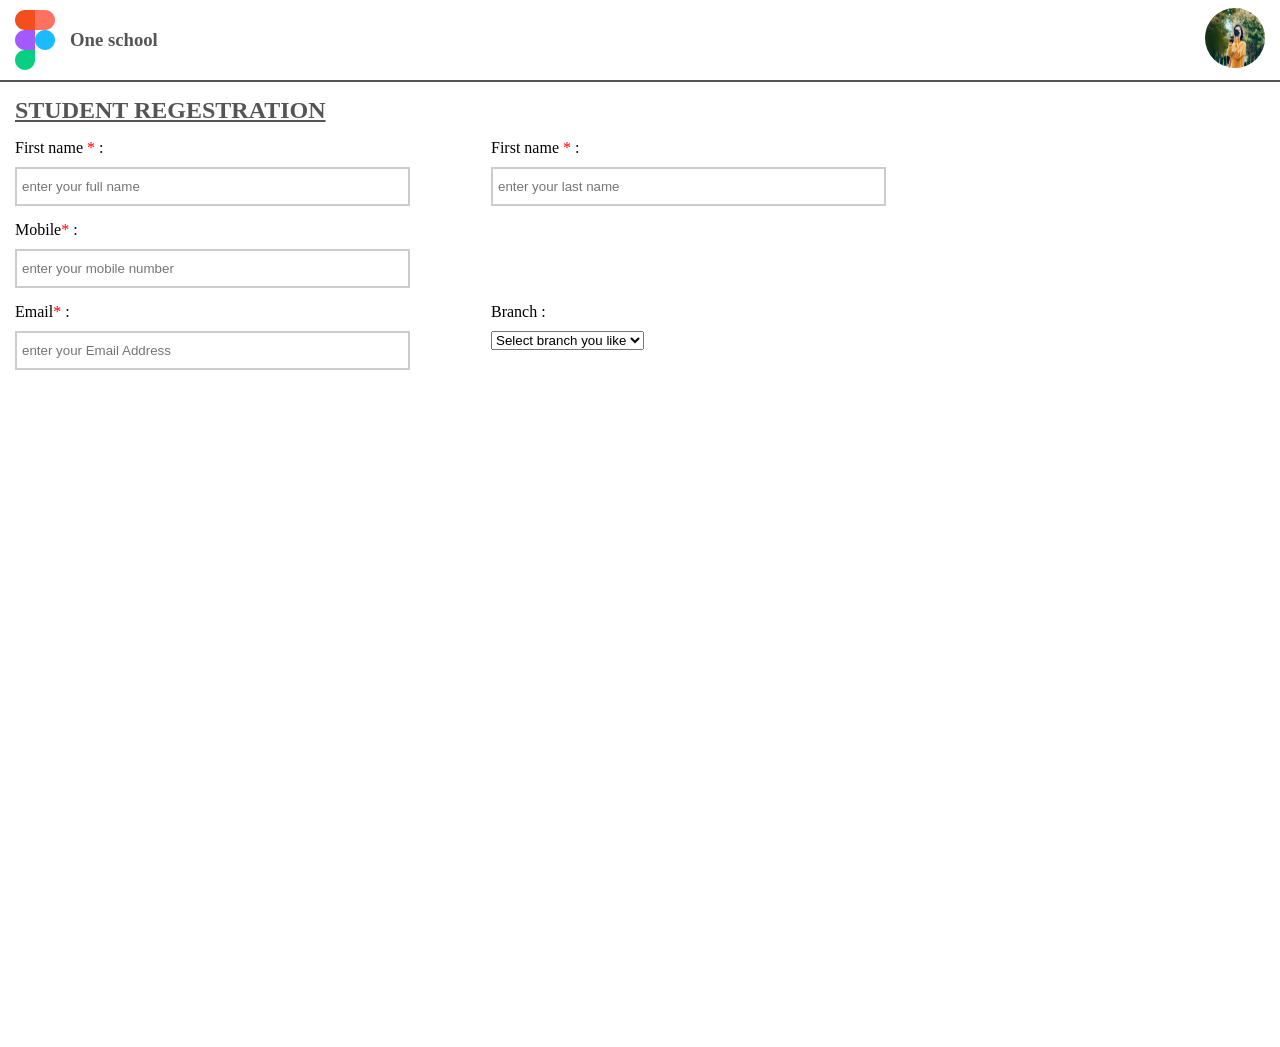
<file: Admission.html>
<!DOCTYPE html>
<html lang="en">
<head>
    <meta charset="UTF-8">
    <meta name="viewport" content="width=device-width, initial-scale=1.0">
    <!-- the below syntax is used for fontawsome icon  -->
    <link href="assets/fontawesome-free-6.5.1-web/css/fontawesome.css" rel="stylesheet">
  <link href="assets/fontawesome-free-6.5.1-web/css/brands.css" rel="stylesheet">
  <link href="assets/fontawesome-free-6.5.1-web/css/solid.css" rel="stylesheet">
    <title>Task-4</title>
    <link rel="apple-touch-icon" sizes="180x180" href="images/Task-4 images/apple-touch-icon.png">
<link rel="icon" type="image/png" sizes="32x32" href="images/Task-4 images/favicon-32x32.png">
<link rel="icon" type="image/png" sizes="16x16" href="images/Task-4 images/favicon-16x16.png">
<link rel="manifest" href="images/Task-4 images/site.webmanifest">
<link rel="mask-icon" href="images/Task-4 images/safari-pinned-tab.svg" color="#5bbad5">
<meta name="msapplication-TileColor" content="#da532c">
<meta name="theme-color" content="#ffffff">
    <link rel="stylesheet" href="Task-4.CSS">
</head>
<body>
    <div class="navbar">
        <div class="logo-container">
            <img src="images/Task-4 images/Figma.svg" alt="logo">
                <h3>One school</h3>
        </div>
        <div class="profile-container">
            <img src="images/free-images.jpg" alt="profile image">
        </div>
    </div>
     
        <div class="content">
            <div class="heading">
                <h2><U>Student Regestration</U></h2>
                </div>
    <div class="form-container">
        <div class="row-container">
            <div class="input-container">
                <label for="first_name">First name <span class="red-text">*</span> :</label>
                <form>
                    <input type="text" name="first_name" id="first_name" placeholder="enter your full name"></div>
                    <div class="input-container">
                        <label for="last_name">First name <span class="red-text">*</span> :</label>
        <form>
            <input type="text" name="last_name" id="last_name" placeholder="enter your last name "></form>
                    </div>
        </div>
        <div class="row-container">
            <div class="input-container">
                <label for="Mobile">Mobile<span class="red-text">*</span> :</label>
                <form>
                    <input type="tel" name="Mobile" id="Mobile" placeholder="enter your mobile number">   </form>
            </div>
        </div>
            <div class="input-container">
                <label for="Email">Email<span class="red-text">*</span> :</label>
                <form>
                    <input type="email" name="Email" id="Email" placeholder="enter your Email Address">   
                </div>
                    <div class="row-container">
                        <div class="input-container">
                            <label class="tt">Branch :</label>
                            <select>
                                <option>Select branch you like</option>
                                <options value="Computer Science">Computer Science</options>
                                <options value="Electronics">Electronics</options>
                                <options value="Mechanical">Mechanical</options>
                            </select>
                        </div>

        </div>
        </form>
    </div>
</body>
</html>
</file>
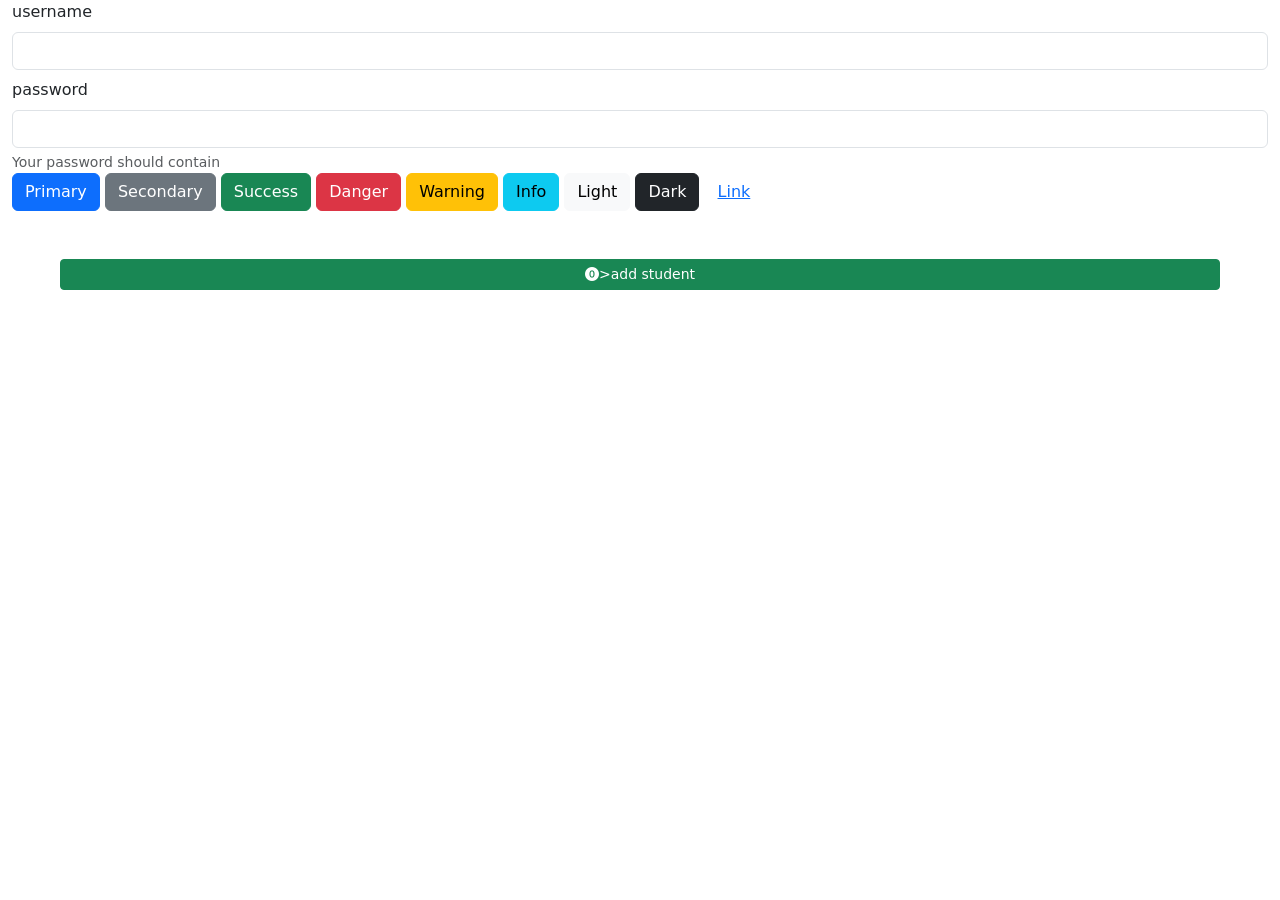
<file: bootstraplearn.html>
<!DOCTYPE html>
<html lang="en">
<head>
    <meta charset="UTF-8">
    <meta name="viewport" content="width=device-width, initial-scale=1.0">
    <title>Learn bootstrap</title>
    <link href="https://cdn.jsdelivr.net/npm/bootstrap@5.3.2/dist/css/bootstrap.min.css" rel="stylesheet" integrity="sha384-T3c6CoIi6uLrA9TneNEoa7RxnatzjcDSCmG1MXxSR1GAsXEV/Dwwykc2MPK8M2HN" crossorigin="anonymous">
    <link rel="stylesheet" href="https://cdn.jsdelivr.net/npm/bootstrap-icons@1.11.3/font/bootstrap-icons.min.css">
    <link rel="stylesheet" href="bootstraplearn.css">
</head>
<body>
    <div class="container-fluid">
        <form action="">
            <div class="row">
            <div class="mb-2">
                <label class="form-label">username</label>
                <input type="text" class="form-control">
            </div>
            <div class="mb-2">
                <label class="form-label">password</label>
                <input type="password" name="" id="" class="form-control">
                <div class="form-text">
                    Your password should contain
                </div>
                <button type="button" class="btn btn-primary">Primary</button>
<button type="button" class="btn btn-secondary">Secondary</button>
<button type="button" class="btn btn-success">Success</button>
<button type="button" class="btn btn-danger">Danger</button>
<button type="button" class="btn btn-warning">Warning</button>
<button type="button" class="btn btn-info">Info</button>
<button type="button" class="btn btn-light">Light</button>
<button type="button" class="btn btn-dark">Dark</button>

<button type="button" class="btn btn-link">Link</button>
          
           
        </form>
        <div class="row m-5">
            <div class="col-xs-12 col-md-6"></div>
            <button class="btn btn-success btn-sm"><i class="bi bi-0-circle-fill"></i>>add student</button>
        </div>
        <!-- <div class="row text-center justify-content-start align-content-end">
            <div class=" col-xs-12 col-md-4 p-container">
                <p>
                    Lorem ipsum dolor sit, amet consectetur adipisicing elit. Eligendi quod nam quis suscipit porro assumenda! Nihil rem aut facilis incidunt dignissimos repellendus ipsum pariatur, debitis similique voluptatum mollitia doloremque tempora.
                </p>
            </div>        
            <div class="col-xs-12 col-md-4 p-container offset-4">
                <p>sahil ipsum dolor sit amet consectetur adipisicing elit. Ducimus veniam quam labore rem voluptates cumque, id modi ex architecto ut quos obcaecati magni nostrum cum voluptatibus incidunt distinctio laborum consectetur.                    
                </p>
            </div>      
            <div class="col-xs-12 col-md-4 p-container">
                <p>Lorem ipsum, dolor sit amet consectetur adipisicing elit. Tenetur, ipsum cum eos earum reiciendis et laboriosam? Distinctio vitae quidem odit voluptates at voluptate saepe, sit sunt voluptatibus ipsa, consequuntur accusamus?</p>
            </div>  
        </div> -->
       

        <!-- </div> -->

    </div>
</body>
</html>
</file>
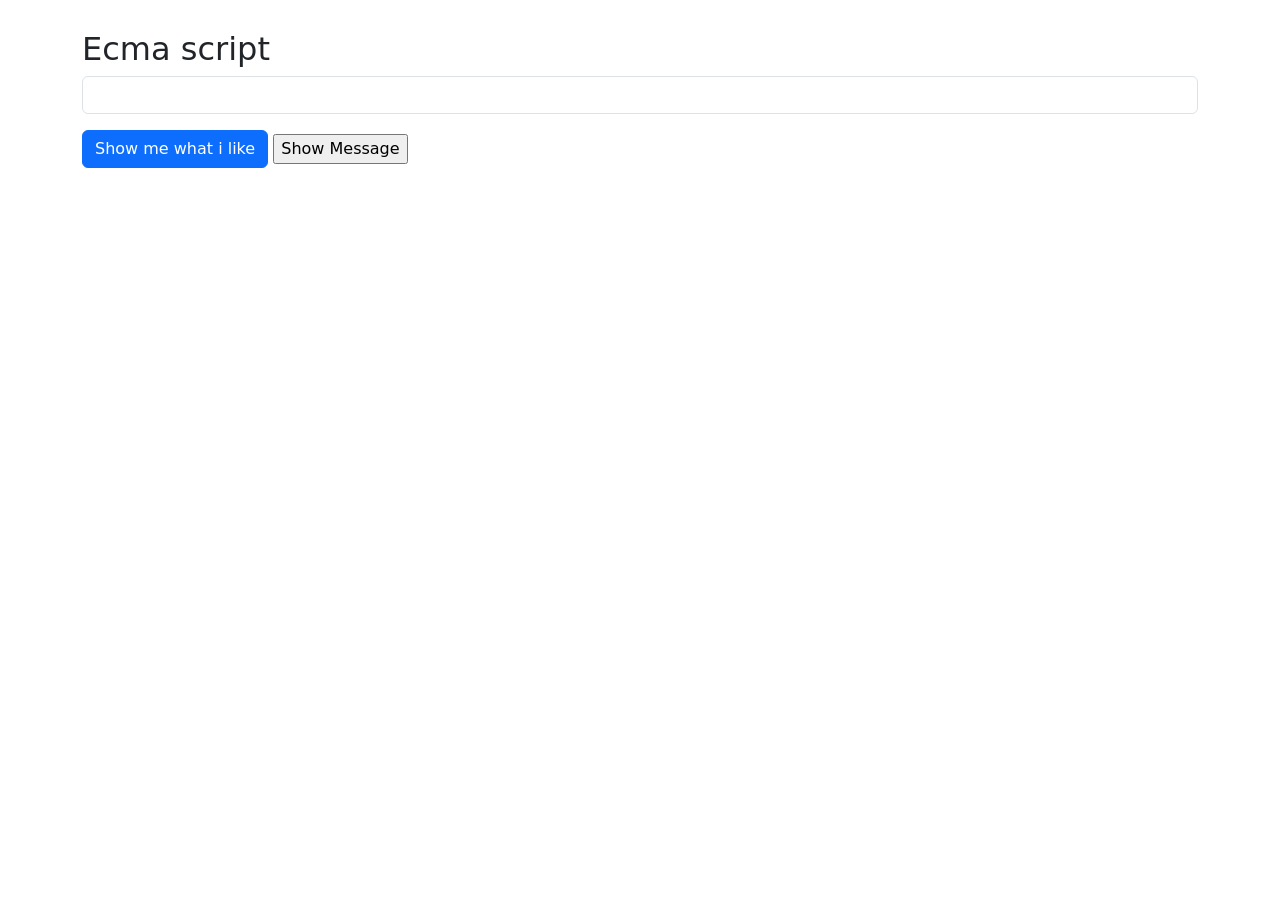
<file: index js.html>
<!DOCTYPE html>
<html lang="en">
<head>
    <meta charset="UTF-8">
    <meta name="viewport" content="width=device-width, initial-scale=1.0">
    <title>Javascript </title>
    <link href="https://cdn.jsdelivr.net/npm/bootstrap@5.3.2/dist/css/bootstrap.min.css" rel="stylesheet" 
   
</head>
<body>
    <div class="container">
<div class="row" style="margin-top: 30px;">
    <div class="col">
        <h2> Ecma script</h2>
        <input type="text" id="color" class="form-control mb-3" />
        <button class="btn btn-primary" onclick="findFavouriteFruit()">Show me what i like </button>
        <input type="button" value="Show Message" onclick="greetings()">
    </div>
</div>
</div>
<script src="JS/app.js"></script>    
</body>
</html>
</file>
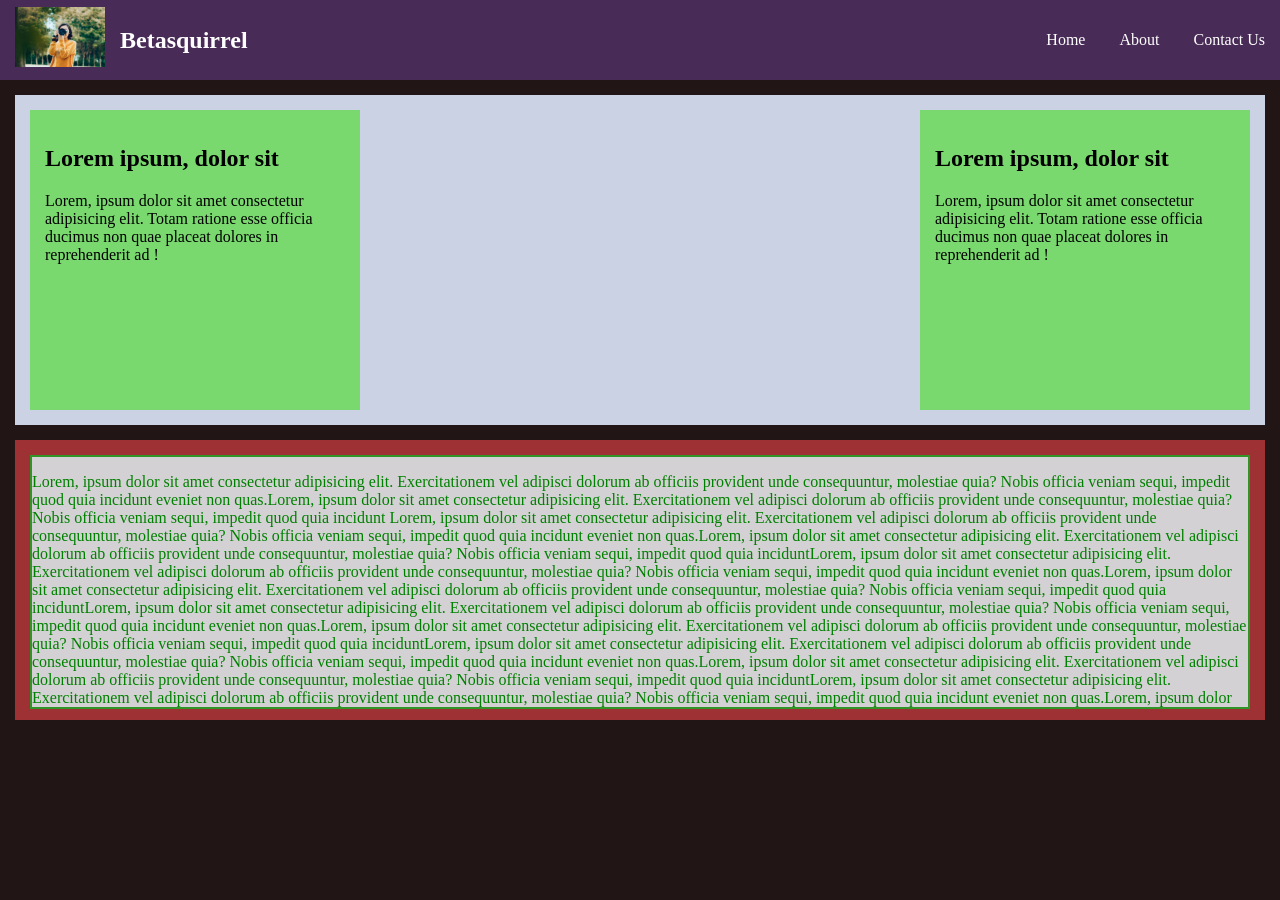
<file: Task-2.html>
<!DOCTYPE html>
<html lang="en">
<head>
    <meta charset="UTF-8">
    <meta name="viewport" content="width=device-width, initial-scale=1.0">
    <title>Task-2</title>
    <LINK rel="stylesheet" href="CSS/Task-2.CSS" />
</head>
<body>
    <div id="navbar">
        <div id="logo-container">
            <img src="images/free-images.jpg" alt="" />
            <h2>Betasquirrel</h2>
        </div>
        <div id="menu-container">
            <nav>
                <a href="#">Home</a>
                <a href="#">About</a>
                <a href="#">Contact Us</a>
            </nav>
        </div>

    </div>
    <div id="main-container">
        <div class="box one">
            <h2>Lorem ipsum, dolor sit </h2>
            <p>Lorem, ipsum dolor sit amet consectetur adipisicing elit. Totam ratione esse officia ducimus non quae placeat dolores in reprehenderit ad !</p>
        </div>
        <div class="box two"><h2>Lorem ipsum, dolor sit </h2>
            <p>Lorem, ipsum dolor sit amet consectetur adipisicing elit. Totam ratione esse officia ducimus non quae placeat dolores in reprehenderit ad !</p>
        </div></div>
    </div>
    <div id="secondary-container">
        <div id="inner-container">
            <p>Lorem, ipsum dolor sit amet consectetur adipisicing elit. Exercitationem vel adipisci dolorum ab officiis provident unde consequuntur, molestiae quia? Nobis officia veniam sequi, impedit quod quia incidunt eveniet non quas.Lorem, ipsum dolor sit amet consectetur adipisicing elit. Exercitationem vel adipisci dolorum ab officiis provident unde consequuntur, molestiae quia? Nobis officia veniam sequi, impedit quod quia incidunt Lorem, ipsum dolor sit amet consectetur adipisicing elit. Exercitationem vel adipisci dolorum ab officiis provident unde consequuntur, molestiae quia? Nobis officia veniam sequi, impedit quod quia incidunt eveniet non quas.Lorem, ipsum dolor sit amet consectetur adipisicing elit. Exercitationem vel adipisci dolorum ab officiis provident unde consequuntur, molestiae quia? Nobis officia veniam sequi, impedit quod quia inciduntLorem, ipsum dolor sit amet consectetur adipisicing elit. Exercitationem vel adipisci dolorum ab officiis provident unde consequuntur, molestiae quia? Nobis officia veniam sequi, impedit quod quia incidunt eveniet non quas.Lorem, ipsum dolor sit amet consectetur adipisicing elit. Exercitationem vel adipisci dolorum ab officiis provident unde consequuntur, molestiae quia? Nobis officia veniam sequi, impedit quod quia inciduntLorem, ipsum dolor sit amet consectetur adipisicing elit. Exercitationem vel adipisci dolorum ab officiis provident unde consequuntur, molestiae quia? Nobis officia veniam sequi, impedit quod quia incidunt eveniet non quas.Lorem, ipsum dolor sit amet consectetur adipisicing elit. Exercitationem vel adipisci dolorum ab officiis provident unde consequuntur, molestiae quia? Nobis officia veniam sequi, impedit quod quia inciduntLorem, ipsum dolor sit amet consectetur adipisicing elit. Exercitationem vel adipisci dolorum ab officiis provident unde consequuntur, molestiae quia? Nobis officia veniam sequi, impedit quod quia incidunt eveniet non quas.Lorem, ipsum dolor sit amet consectetur adipisicing elit. Exercitationem vel adipisci dolorum ab officiis provident unde consequuntur, molestiae quia? Nobis officia veniam sequi, impedit quod quia inciduntLorem, ipsum dolor sit amet consectetur adipisicing elit. Exercitationem vel adipisci dolorum ab officiis provident unde consequuntur, molestiae quia? Nobis officia veniam sequi, impedit quod quia incidunt eveniet non quas.Lorem, ipsum dolor sit amet consectetur adipisicing elit. Exercitationem vel adipisci dolorum ab officiis provident unde consequuntur, molestiae quia? Nobis officia veniam sequi, impedit quod quia inciduntLorem, ipsum dolor sit amet consectetur adipisicing elit. Exercitationem vel adipisci dolorum ab officiis provident unde consequuntur, molestiae quia? Nobis officia veniam sequi, impedit quod quia incidunt eveniet non quas.Lorem, ipsum dolor sit amet consectetur adipisicing elit. Exercitationem vel adipisci dolorum ab officiis provident unde consequuntur, molestiae quia? Nobis officia veniam sequi, impedit quod quia incidunt</p>
        </div>
    </div> 
      
</body>
</html>
</file>
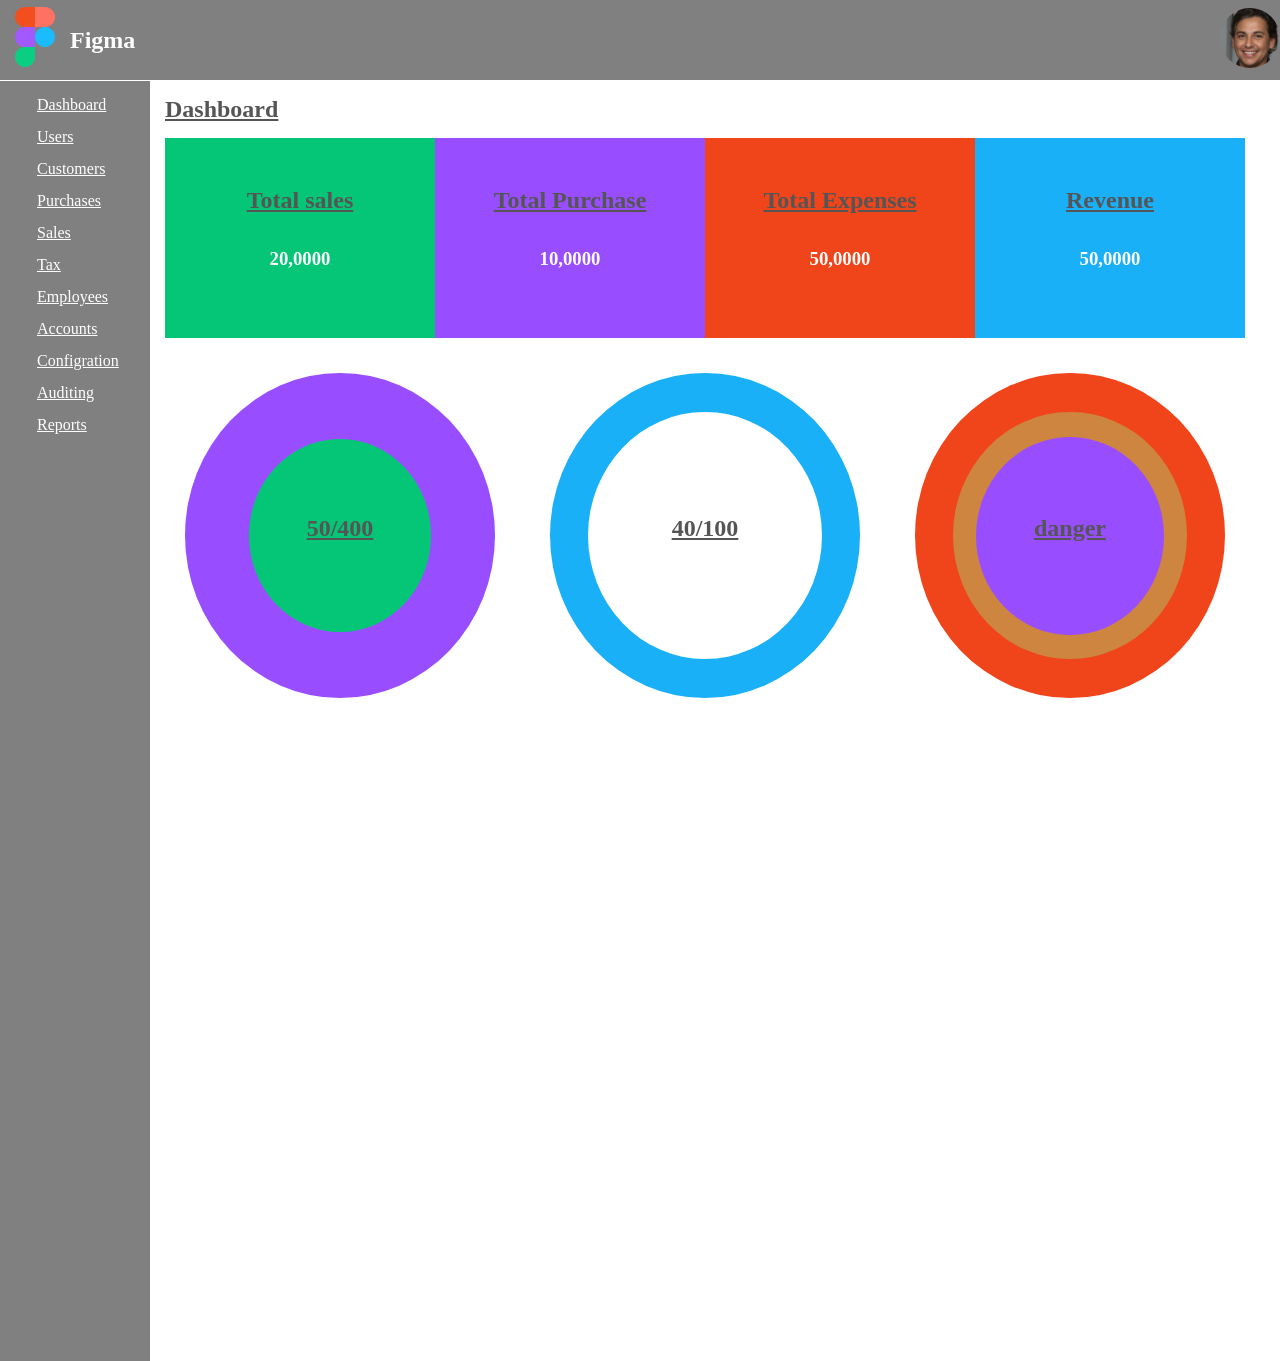
<file: Task-3.html>
<!DOCTYPE html>
<html lang="en">
  <head>
    <meta charset="UTF-8" />
    <meta name="viewport" content="width=device-width, initial-scale=1.0" />
    <title>Task-3</title>
    <link rel="stylesheet" href="CSS/Task-3.CSS" />
  </head>
  <body>
    <div id="navbar">
      <div id="logo-container">
        <img src="images/Figma.svg" alt="logo" />
        <h2>Figma</h2>
      </div>
      <div id="Profile-container">
        <img src="images/download.jpg" alt="Profile" />
      </div>
    </div>

    <div class="main">
      <div id="sidebar">
        <nav>
            <a href="#" class="Active">Dashboard</a>
            <a href="#">Users</a>
            <a href="#">Customers</a>
            <a href="#">Purchases</a>
            <a href="#">Sales</a>
            <a href="#">Tax</a>
            <a href="#">Employees</a>
            <a href="#">Accounts</a>
            <a href="#">Configration</a>
            <a href="#">Auditing</a>
            <a href="#">Reports</a>
        </nav>
      </div>
      <div id="container">
        <h2>Dashboard</h2>
        <div id="tiles-container">
          <div class="tiles green-bg">
            <h2>Total sales</h2>
            <h3>20,0000</h3>
          </div>
          <div class="tiles purple-bg">
            <h2>Total Purchase</h2>
            <h3>10,0000</h3>
          </div>
          <div class="tiles red-bg">
            <h2>Total Expenses</h2>
            <h3>50,0000</h3>
          </div>
          <div class="tiles cyan-bg">
            <h2>Revenue</h2>
            <h3>50,0000</h3>
          </div>
        </div>
        <div id="circle-container">
          <div class="circle purple-bg">
            <div class="inner-one green-bg"><h2>50/400</h2></div>
          </div>
          <div class="circle cyan-bg">
            <div class="inner-two">
              <h2>40/100</h2>
            </div>
          </div>
          <div class="circle red-bg"><div class="inner-three"><div class="inner-four"><h2>danger</h2></div></div>
        </div></div>
          <div class="chart">
            <div class="bar green-bg one"></div>
            <div class="bar purple-bg two"></div>
            <div class="bar red-bg three"></div>
            <div class="bar cyan-bg four"></div>
            <div class="bar green-bg five"></div>
            <div class="bar purple-bg six"></div>
            <div class="Line"></div>
          </div>
          </div>
        </div>
      </div>
    </div>
  </body>
</html>
</file>
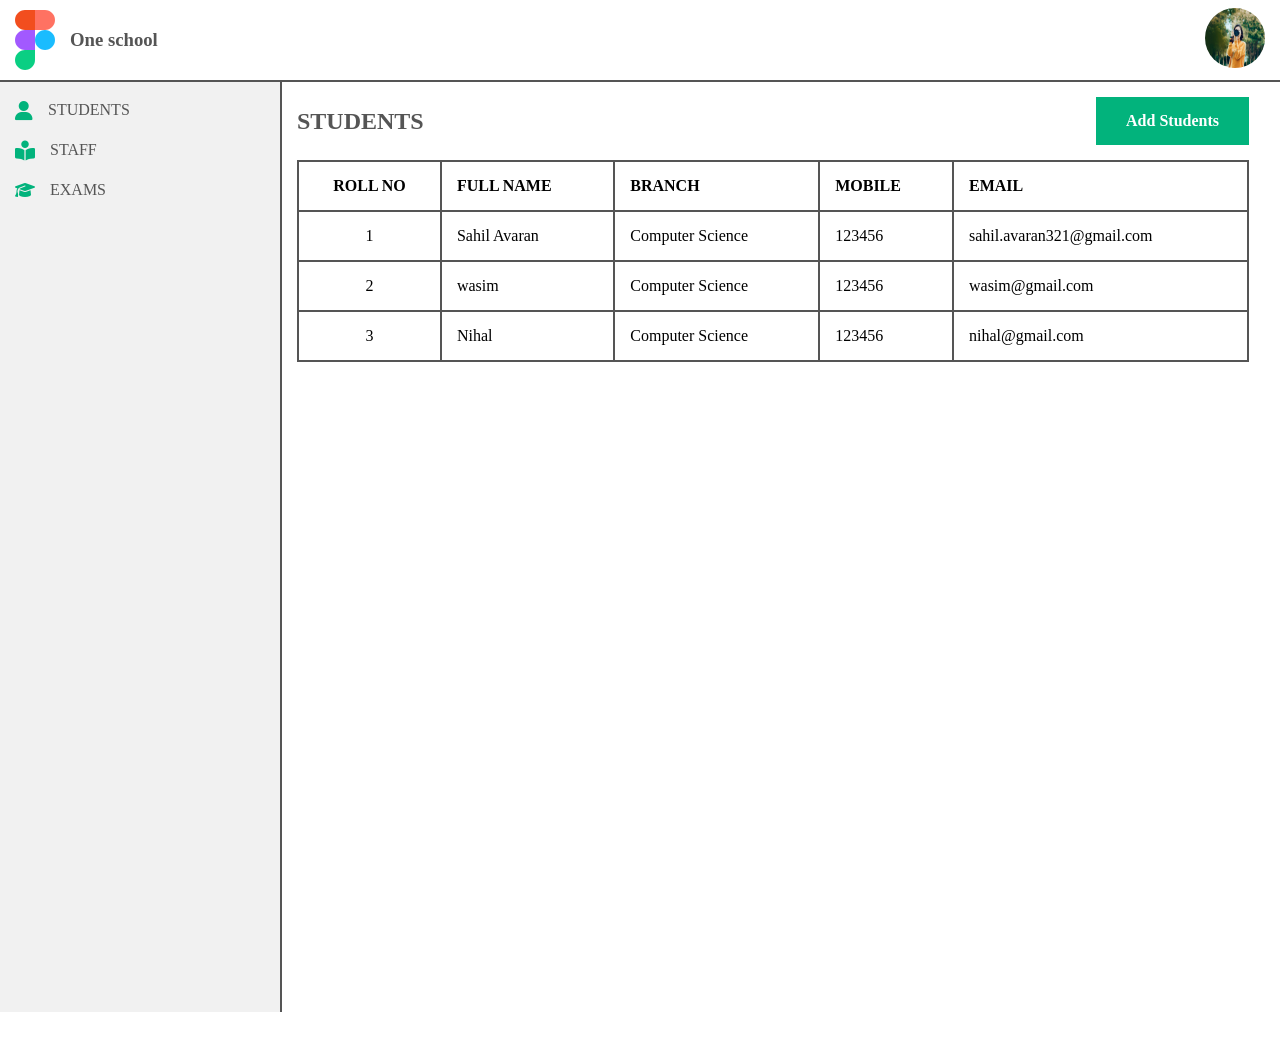
<file: Task-4.html>
<!DOCTYPE html>
<html lang="en">
<head>
    <meta charset="UTF-8">
    <meta name="viewport" content="width=device-width, initial-scale=1.0">
    <!-- the below syntax is used for fontawsome icon  -->
    <link href="assets/fontawesome-free-6.5.1-web/css/fontawesome.css" rel="stylesheet">
  <link href="assets/fontawesome-free-6.5.1-web/css/brands.css" rel="stylesheet">
  <link href="assets/fontawesome-free-6.5.1-web/css/solid.css" rel="stylesheet">
    <title>Task-4</title>
    <link rel="apple-touch-icon" sizes="180x180" href="images/Task-4 images/apple-touch-icon.png">
<link rel="icon" type="image/png" sizes="32x32" href="images/Task-4 images/favicon-32x32.png">
<link rel="icon" type="image/png" sizes="16x16" href="images/Task-4 images/favicon-16x16.png">
<link rel="manifest" href="images/Task-4 images/site.webmanifest">
<link rel="mask-icon" href="images/Task-4 images/safari-pinned-tab.svg" color="#5bbad5">
<meta name="msapplication-TileColor" content="#da532c">
<meta name="theme-color" content="#ffffff">
    <link rel="stylesheet" href="Task-4.CSS">
</head>
<body>
    <div class="navbar">
        <div class="logo-container">
            <img src="images/Task-4 images/Figma.svg" alt="logo">
                <h3>One school</h3>
        </div>
        <div class="profile-container">
            <img src="images/free-images.jpg" alt="profile image">
        </div>
    </div>
    <div class="container">
        <div class="sidebar">
            <nav>
                <a href="#" class="flexing"><!--<img src="images/Task-4 images/student.png.png" alt="logo">--><i class="fa-solid fa-user fa-lg"></i> Students</a>
                <a href="#" class="flexing"><!--<img src="images/Task-4 images/staff.png" alt="staff-logo">--><i class="fa-solid fa-book-open-reader fa-lg"></i> Staff</a>
                <a href="#" class="flexing"><!--<img src="images/Task-4 images/exams.png.png" alt="exam-logo">--><i class="fa-solid fa-graduation-cap"></i> Exams</a>
            </nav>
        </div>
        <div class="content">
            <div class="heading">
                <h2>Students</h2>
                <a href="Admission.html" class="linl-btn">Add Students</a>
            </div>
            <div class="table-container">
               
                <table class="list-table">
                    <tr>
                        <th>Roll NO</th>
                        <th>Full Name</th>
                        <th>Branch</th>
                        <th>Mobile</th>
                        <th>Email</th>
                    </tr>
                    <tr>
                        <td>1</td>
                        <td>Sahil Avaran</td>
                        <td>Computer Science</td>
                        <td>123456</td>
                        <td>sahil.avaran321@gmail.com</td>
                    </tr>
                    <tr>
                        <td>2</td>
                        <td>wasim</td>
                        <td>Computer Science</td>
                        <td>123456</td>
                        <td>wasim@gmail.com</td>
                    </tr>
                    <tr>
                        <td>3</td>
                        <td>Nihal</td>
                        <td>Computer Science</td>
                        <td>123456</td>
                        <td>nihal@gmail.com</td>
                    </tr>
                </table>
                <!-- <table class="colored-table">
                    <tr>
                        <th>Roll NO</th>
                        <th>Full Name</th>
                        <th>Branch</th>
                        <th>Mobile</th>
                        <th>Email</th>
                    </tr>
                    <tr>
                        <td>1</td>
                        <td>Sahil Avaran</td>
                        <td>Computer Science</td>
                        <td>123456</td>
                        <td>sahil.avaran321@gmail.com</td>
                    </tr>
                    <tr>
                        <td>2</td>
                        <td>wasim</td>
                        <td>Computer Science</td>
                        <td>123456</td>
                        <td>wasim@gmail.com</td>
                    </tr>
                    <tr>
                        <td>3</td>
                        <td>Nihal</td>
                        <td>Computer Science</td>
                        <td>123456</td>
                        <td>nihal@gmail.com</td>
                    </tr>
                </table> -->
                <!-- <table class="list-table">
                    <tr>
                        <th>Full Name</th>
                        <td>john JK</td>
                        <td>jackson jr</td>
                    </tr>
                    <tr>
                        <th>Mobile</th>
                        <td>123456</td>
                        <td>12345456</td>
                    </tr>
                </table>
            </table> -->
            <!-- <table class="list-table" style="margin-bottom: 50px;">
                <caption>Students List</caption> here we are providing heading for the table
                <tr> -->
                    <!-- <th colspan="2"> Name</th> here we are joining 2 coloumns together
                    <th>Mobile</th>
                </tr>
                <tr>
                    <td>magic</td>
                    <td>johnson</td>
                    <td>123456</td>
                </tr>
                <tr>
                    <td>kobe</td>
                    <td>bryant</td>
                    <td>765432</td>
                </tr> -->
            </table>
          
            </div>
        </div>
    </div>
    
</body>
</html>
</file>
<file: Task-4.CSS>
body{
  margin: 0 auto;
 overflow-y: auto;
  
}

.navbar{
  height: 80px;  
  border-bottom: 2px solid #555;
  display: flex;
  align-items: center;
  justify-content: space-between;
}
.logo-container, .profile-container {
  width: auto;
}

.logo-container h3 {
  display: inline-block;
  color: #555;
}

.logo-container {
  display: flex;
  align-items: center;
}

.logo-container img {
  padding:0 15px 0 15px;
}

.profile-container {
padding-right: 15px;
}

.profile-container img {
  border-radius: 50%;
  width: 60px;
  
}

.navbar img {
  height: 60px;
}

.container {
  width: calc(100vw);
  height: calc(100vh -82px);
  overflow-y: auto;
}

/*.sidebar {
    width: 300px;
    border-right: 2px solid #555;
    height: 100%;
}*/
.sidebar {
  width: 250px;
  background-color: #f1f1f1;
  padding: 20px;
  border-right: 2px solid #555;
  height: 100vh;
  padding: 15px;
}

.sidebar > nav {
  display: flex;
  flex-direction: column;
}

nav a {
  padding-bottom: 15px;
  color: #555;
  text-decoration:none ;
  text-transform: uppercase;
}

.content, .sidebar {
  float: left;

}
.content {
  height: 100vh;
  width: calc(100% - 328px);
  padding: 15px 15px 50px 15px;
  overflow: auto;
}

.heading {
  display: flex;
  align-items: center;
  justify-content: space-between;
}

.heading h2 {
  display: inline-block;
  color: #555;
  margin: 0;
  text-transform: uppercase;
}

.linl-btn {
  background-color:#02B37C;
  color: #fff;
  font-weight: bold;
  text-decoration: none;
  padding: 15px 30px;
}

.table-container {
  overflow: auto;
}

table {
  width: 100%;
  margin-top: 15px;

}

table.list-table,.list-table th,.list-table td{
  border:2px solid #555 ;
  border-collapse: collapse;
}
table.colored-table {
  border-collapse: collapse;
}
.colored-table tr {
  border-bottom: 2px solid #555;
}

th {
  text-transform: uppercase;
  text-align: left;
}

th:first-child,td:first-child {
  text-align: center;
  width: 50px;
}
.lets {
  border-collapse: collapse;
}

td, th {
  padding: 15px;
}

caption {
  padding: 8px;
  text-decoration: underline;
  color: #555;
  text-transform: uppercase;
  font-weight: bolder;
  font-size: 22px;
}

.sidebar {
  height: 100vh;
}

.content {
  height: 100%vh;
}

.list-table th:first-child,td:first-child {
text-align: center;
width: auto;
}

 .colored-table tr:nth-child(even) { 
  background-color: #02B37C;
 } 

  .list-table tr:hover { /*this sudo class is used here to hower while moving */
  background-color: bisque;
 }

.content{
  overflow-y: auto;
}
nav img{
  height: 24px;
  margin-right: 15px;
}

.flexing {
  display: flex;
  align-items: center;
}
nav img, nav i {
height: 25px;
margin-right: 15px;
}

.form-container {
margin-top: 15px;
}

.red-text {
  color: red;
}
.form-container label {
  display: block;
  margin-bottom: 10px;
}



input, input:focus, input:active, input:focus-visible {
  border: 2px solid #ccc;
  outline: none;
  padding: 5px;
  height: 25px;
  color: #555;
  width: 80%;
}
input:active, input:focus, input:focus-visible {
  border-color: purple;
}

nav i {
  vertical-align: middle;
  line-height: 27px !important;
  color: #02B37C;
}
.input-container {
  width: 50%;
  float: left;
}

.row-container {
  margin-bottom: 15px;
  height: auto;
  overflow: hidden;
}


`@media only screen and (max-width: 767px) {
  .sidebar {
    display: none;
  }
  .content {
    width: calc(100% - 30px)
    overflow-x: auto;
  }
}`
</file>
<file: CSS/Task-2.CSS>
body{
    background-color: #221515;
    margin: 0 auto
}
#navbar{
    background-color: #492B57;
    height: 80px;
    display: flex;
    align-items: center;
    justify-content: space-between;
}

#logo-container{
    float: left;
    width: 300px;
    display: flex;
    justify-content: flex-start;
    padding: 15px;
}

#logo-container img{
    height: 60px;
    margin-right: 15px;
}

#logo-container h2{
    display: inline-block;
    color: white;
}

#menu-container{
    width: 260;
    float: right;
}

#menu-container a{
    color: white;
    text-decoration: none;
   padding: 15px;
}

#main-container{
    background-color: #CBD2E3;
    height: 300px;
    margin: 15px;
    padding: 15px;
    display: flex;
    justify-content: space-between;
}

.box{
    background-color:#79D96E ;
    width: 300px;
    float: left;
    padding: 15px;
}

.one{
    float: left;
}
.two{
    float: right;
}

#secondary-container{
    background-color: #9E3133;
    height: 250px;
    margin: 0 15px 15px 15px;
    padding: 15px;
}
#inner-container{
    background-color:#D3D1D3 ;
    border: 2px solid #319427;
    height: 100%;
    color: green;
    overflow-x:hidden ;
    overflow-y: auto;
}

@media only screen and (max-width: 767px) {
    #menu-container {
        display: none;
    }
   

}
</file>
<file: CSS/Task-3.CSS>
body{
    background-color: white;
    margin: 0 auto

}
#navbar{
    background-color: grey;
    height: 80px;
    display: flex;
    align-items: center;
    justify-content: space-between;
    border-bottom: 1px solid white;
}

#logo-container{
    float: left;
    width: 300px;
    display: flex;
    justify-content: flex-start;
    padding: 15px;
}

#logo-container img{
    height: 60px;
    margin-right: 15px;
}

#logo-container h2{
    display: inline-block;
    color: white;
}

#Profile-container{
    width: auto;
    float: right;
}

#Profile-container > img{
height: 60px;
border-radius: 50%;
}

.main{
    height: calc(100vh - 81px);
}
#sidebar{
    height: 100vh;
    background-color: grey;
    width: 150px;
    float: left;
}

#container h2{
    color: #555;
    margin: 0 0 15px 0;
    text-decoration: underline;
}

#container{
    padding: 15px;
    float: left;
    width: calc(100vw - 200px)
}

.green-bg{
    background-color:#05C677 ;
}

.purple-bg{
    background-color:#984EFF ;
}

.red-bg{
    background-color:#F0441A ;
}
.cyan-bg{
    background-color:#19B0F8 ;
}

#tiles-container, #circle-container {
    display: flex;
}
#tiles-container{
    margin-bottom: 15px;
}

.tiles{
    height: 200px;
    
}

.tiles, .circle, .chart{
    width: calc(100% /4);
    display: flex;
    flex-direction: column;
    justify-content: center;
    align-items: center;
}



.tiles h2, .tiles h3 {
    color: white;
}

.circle, .chart {
    height: calc((100vw - 180px) / 4);
}

#tiles-container, #circle-container > div {
    margin-right: 15px;
}

#tiles-container, #circle-container  > div:last-child {
    margin-right: 0;
}

.circle{
    border-radius: 50%;
    padding: 25px;
    
}

#circle-container{
    padding: 20px;
    margin-bottom: 35px;
    display: flex;
    justify-content: space-between;
}

.inner-one{
    width: 70%;
    height: 70%;
    border-radius: 50%;
    display: flex;
    flex-direction: column;
    justify-content: center;
    align-items: center;
    text-decoration: none;
}

.inner-one h2 {
    color: white;
}

.inner-two{
    width: 90%;
    height: 90%;
    border-radius: 50%;
    display: flex;
    flex-direction: column;
    justify-content: center;
    align-items: center;
    text-decoration: none;
    background-color: white;
}

.inner-two h2 {
    color: black;
    text-decoration: none;
}

.inner-three{
    width: 90%;
    height: 90%;
    border-radius: 50%;
    display: flex;
    flex-direction: column;
    justify-content: center;
    align-items: center;
    text-decoration: none;
    background-color: peru;
}

.inner-four{
    width: 80%;
    height: 80%;
    border-radius: 50%;
    display: flex;
    flex-direction: column;
    justify-content: center;
    align-items: center;
    text-decoration: none;
    background-color: #984EFF;
    
}

.inner-four h2 {
    color: white;
}

#sidebar{
    height: 100vw   ;
}

.bar{
    width: 10px;
    position: absolute;
    overflow: hidden;
}

.chart{
position: relative;
display: block;
}

.chart div{
bottom: 0;


}
.one{
    height: calc(100%-30);
    left: 0;
}

.two{
    height: calc(100%-45);
    left: 25px;
}

.three{
    height: calc(100%-40);
    left: 50px;
}

.four{
    height: calc(100%-10);
    left: 75px;
}

.five{
        height: calc(100%-55);
    left: 100px; 

}

.six{
    height: calc(100%-22);
    left: 125px;
}

.line{
    width: 100%;
    height: 15px;
    background-color: black;
    position: absolute;
}

#sidebar nav{
display: flex;
flex-direction: column;
align-items: self-start;
padding: 15px 30px 30px 30px;


}
#sidebar nav a {
    color: white;
    padding: 7px;
}
#sidebar nav a:first-child{
    padding-top: 0;
}

#sidebar nav a.active{
color: green;
    text-decoration: none;

}
</file>
<file: assets/fontawesome-free-6.5.1-web/css/brands.css>
/*!
 * Font Awesome Free 6.5.1 by @fontawesome - https://fontawesome.com
 * License - https://fontawesome.com/license/free (Icons: CC BY 4.0, Fonts: SIL OFL 1.1, Code: MIT License)
 * Copyright 2023 Fonticons, Inc.
 */
:root, :host {
  --fa-style-family-brands: 'Font Awesome 6 Brands';
  --fa-font-brands: normal 400 1em/1 'Font Awesome 6 Brands'; }

@font-face {
  font-family: 'Font Awesome 6 Brands';
  font-style: normal;
  font-weight: 400;
  font-display: block;
  src: url("../webfonts/fa-brands-400.woff2") format("woff2"), url("../webfonts/fa-brands-400.ttf") format("truetype"); }

.fab,
.fa-brands {
  font-weight: 400; }

.fa-monero:before {
  content: "\f3d0"; }

.fa-hooli:before {
  content: "\f427"; }

.fa-yelp:before {
  content: "\f1e9"; }

.fa-cc-visa:before {
  content: "\f1f0"; }

.fa-lastfm:before {
  content: "\f202"; }

.fa-shopware:before {
  content: "\f5b5"; }

.fa-creative-commons-nc:before {
  content: "\f4e8"; }

.fa-aws:before {
  content: "\f375"; }

.fa-redhat:before {
  content: "\f7bc"; }

.fa-yoast:before {
  content: "\f2b1"; }

.fa-cloudflare:before {
  content: "\e07d"; }

.fa-ups:before {
  content: "\f7e0"; }

.fa-pixiv:before {
  content: "\e640"; }

.fa-wpexplorer:before {
  content: "\f2de"; }

.fa-dyalog:before {
  content: "\f399"; }

.fa-bity:before {
  content: "\f37a"; }

.fa-stackpath:before {
  content: "\f842"; }

.fa-buysellads:before {
  content: "\f20d"; }

.fa-first-order:before {
  content: "\f2b0"; }

.fa-modx:before {
  content: "\f285"; }

.fa-guilded:before {
  content: "\e07e"; }

.fa-vnv:before {
  content: "\f40b"; }

.fa-square-js:before {
  content: "\f3b9"; }

.fa-js-square:before {
  content: "\f3b9"; }

.fa-microsoft:before {
  content: "\f3ca"; }

.fa-qq:before {
  content: "\f1d6"; }

.fa-orcid:before {
  content: "\f8d2"; }

.fa-java:before {
  content: "\f4e4"; }

.fa-invision:before {
  content: "\f7b0"; }

.fa-creative-commons-pd-alt:before {
  content: "\f4ed"; }

.fa-centercode:before {
  content: "\f380"; }

.fa-glide-g:before {
  content: "\f2a6"; }

.fa-drupal:before {
  content: "\f1a9"; }

.fa-hire-a-helper:before {
  content: "\f3b0"; }

.fa-creative-commons-by:before {
  content: "\f4e7"; }

.fa-unity:before {
  content: "\e049"; }

.fa-whmcs:before {
  content: "\f40d"; }

.fa-rocketchat:before {
  content: "\f3e8"; }

.fa-vk:before {
  content: "\f189"; }

.fa-untappd:before {
  content: "\f405"; }

.fa-mailchimp:before {
  content: "\f59e"; }

.fa-css3-alt:before {
  content: "\f38b"; }

.fa-square-reddit:before {
  content: "\f1a2"; }

.fa-reddit-square:before {
  content: "\f1a2"; }

.fa-vimeo-v:before {
  content: "\f27d"; }

.fa-contao:before {
  content: "\f26d"; }

.fa-square-font-awesome:before {
  content: "\e5ad"; }

.fa-deskpro:before {
  content: "\f38f"; }

.fa-brave:before {
  content: "\e63c"; }

.fa-sistrix:before {
  content: "\f3ee"; }

.fa-square-instagram:before {
  content: "\e055"; }

.fa-instagram-square:before {
  content: "\e055"; }

.fa-battle-net:before {
  content: "\f835"; }

.fa-the-red-yeti:before {
  content: "\f69d"; }

.fa-square-hacker-news:before {
  content: "\f3af"; }

.fa-hacker-news-square:before {
  content: "\f3af"; }

.fa-edge:before {
  content: "\f282"; }

.fa-threads:before {
  content: "\e618"; }

.fa-napster:before {
  content: "\f3d2"; }

.fa-square-snapchat:before {
  content: "\f2ad"; }

.fa-snapchat-square:before {
  content: "\f2ad"; }

.fa-google-plus-g:before {
  content: "\f0d5"; }

.fa-artstation:before {
  content: "\f77a"; }

.fa-markdown:before {
  content: "\f60f"; }

.fa-sourcetree:before {
  content: "\f7d3"; }

.fa-google-plus:before {
  content: "\f2b3"; }

.fa-diaspora:before {
  content: "\f791"; }

.fa-foursquare:before {
  content: "\f180"; }

.fa-stack-overflow:before {
  content: "\f16c"; }

.fa-github-alt:before {
  content: "\f113"; }

.fa-phoenix-squadron:before {
  content: "\f511"; }

.fa-pagelines:before {
  content: "\f18c"; }

.fa-algolia:before {
  content: "\f36c"; }

.fa-red-river:before {
  content: "\f3e3"; }

.fa-creative-commons-sa:before {
  content: "\f4ef"; }

.fa-safari:before {
  content: "\f267"; }

.fa-google:before {
  content: "\f1a0"; }

.fa-square-font-awesome-stroke:before {
  content: "\f35c"; }

.fa-font-awesome-alt:before {
  content: "\f35c"; }

.fa-atlassian:before {
  content: "\f77b"; }

.fa-linkedin-in:before {
  content: "\f0e1"; }

.fa-digital-ocean:before {
  content: "\f391"; }

.fa-nimblr:before {
  content: "\f5a8"; }

.fa-chromecast:before {
  content: "\f838"; }

.fa-evernote:before {
  content: "\f839"; }

.fa-hacker-news:before {
  content: "\f1d4"; }

.fa-creative-commons-sampling:before {
  content: "\f4f0"; }

.fa-adversal:before {
  content: "\f36a"; }

.fa-creative-commons:before {
  content: "\f25e"; }

.fa-watchman-monitoring:before {
  content: "\e087"; }

.fa-fonticons:before {
  content: "\f280"; }

.fa-weixin:before {
  content: "\f1d7"; }

.fa-shirtsinbulk:before {
  content: "\f214"; }

.fa-codepen:before {
  content: "\f1cb"; }

.fa-git-alt:before {
  content: "\f841"; }

.fa-lyft:before {
  content: "\f3c3"; }

.fa-rev:before {
  content: "\f5b2"; }

.fa-windows:before {
  content: "\f17a"; }

.fa-wizards-of-the-coast:before {
  content: "\f730"; }

.fa-square-viadeo:before {
  content: "\f2aa"; }

.fa-viadeo-square:before {
  content: "\f2aa"; }

.fa-meetup:before {
  content: "\f2e0"; }

.fa-centos:before {
  content: "\f789"; }

.fa-adn:before {
  content: "\f170"; }

.fa-cloudsmith:before {
  content: "\f384"; }

.fa-opensuse:before {
  content: "\e62b"; }

.fa-pied-piper-alt:before {
  content: "\f1a8"; }

.fa-square-dribbble:before {
  content: "\f397"; }

.fa-dribbble-square:before {
  content: "\f397"; }

.fa-codiepie:before {
  content: "\f284"; }

.fa-node:before {
  content: "\f419"; }

.fa-mix:before {
  content: "\f3cb"; }

.fa-steam:before {
  content: "\f1b6"; }

.fa-cc-apple-pay:before {
  content: "\f416"; }

.fa-scribd:before {
  content: "\f28a"; }

.fa-debian:before {
  content: "\e60b"; }

.fa-openid:before {
  content: "\f19b"; }

.fa-instalod:before {
  content: "\e081"; }

.fa-expeditedssl:before {
  content: "\f23e"; }

.fa-sellcast:before {
  content: "\f2da"; }

.fa-square-twitter:before {
  content: "\f081"; }

.fa-twitter-square:before {
  content: "\f081"; }

.fa-r-project:before {
  content: "\f4f7"; }

.fa-delicious:before {
  content: "\f1a5"; }

.fa-freebsd:before {
  content: "\f3a4"; }

.fa-vuejs:before {
  content: "\f41f"; }

.fa-accusoft:before {
  content: "\f369"; }

.fa-ioxhost:before {
  content: "\f208"; }

.fa-fonticons-fi:before {
  content: "\f3a2"; }

.fa-app-store:before {
  content: "\f36f"; }

.fa-cc-mastercard:before {
  content: "\f1f1"; }

.fa-itunes-note:before {
  content: "\f3b5"; }

.fa-golang:before {
  content: "\e40f"; }

.fa-kickstarter:before {
  content: "\f3bb"; }

.fa-grav:before {
  content: "\f2d6"; }

.fa-weibo:before {
  content: "\f18a"; }

.fa-uncharted:before {
  content: "\e084"; }

.fa-firstdraft:before {
  content: "\f3a1"; }

.fa-square-youtube:before {
  content: "\f431"; }

.fa-youtube-square:before {
  content: "\f431"; }

.fa-wikipedia-w:before {
  content: "\f266"; }

.fa-wpressr:before {
  content: "\f3e4"; }

.fa-rendact:before {
  content: "\f3e4"; }

.fa-angellist:before {
  content: "\f209"; }

.fa-galactic-republic:before {
  content: "\f50c"; }

.fa-nfc-directional:before {
  content: "\e530"; }

.fa-skype:before {
  content: "\f17e"; }

.fa-joget:before {
  content: "\f3b7"; }

.fa-fedora:before {
  content: "\f798"; }

.fa-stripe-s:before {
  content: "\f42a"; }

.fa-meta:before {
  content: "\e49b"; }

.fa-laravel:before {
  content: "\f3bd"; }

.fa-hotjar:before {
  content: "\f3b1"; }

.fa-bluetooth-b:before {
  content: "\f294"; }

.fa-square-letterboxd:before {
  content: "\e62e"; }

.fa-sticker-mule:before {
  content: "\f3f7"; }

.fa-creative-commons-zero:before {
  content: "\f4f3"; }

.fa-hips:before {
  content: "\f452"; }

.fa-behance:before {
  content: "\f1b4"; }

.fa-reddit:before {
  content: "\f1a1"; }

.fa-discord:before {
  content: "\f392"; }

.fa-chrome:before {
  content: "\f268"; }

.fa-app-store-ios:before {
  content: "\f370"; }

.fa-cc-discover:before {
  content: "\f1f2"; }

.fa-wpbeginner:before {
  content: "\f297"; }

.fa-confluence:before {
  content: "\f78d"; }

.fa-shoelace:before {
  content: "\e60c"; }

.fa-mdb:before {
  content: "\f8ca"; }

.fa-dochub:before {
  content: "\f394"; }

.fa-accessible-icon:before {
  content: "\f368"; }

.fa-ebay:before {
  content: "\f4f4"; }

.fa-amazon:before {
  content: "\f270"; }

.fa-unsplash:before {
  content: "\e07c"; }

.fa-yarn:before {
  content: "\f7e3"; }

.fa-square-steam:before {
  content: "\f1b7"; }

.fa-steam-square:before {
  content: "\f1b7"; }

.fa-500px:before {
  content: "\f26e"; }

.fa-square-vimeo:before {
  content: "\f194"; }

.fa-vimeo-square:before {
  content: "\f194"; }

.fa-asymmetrik:before {
  content: "\f372"; }

.fa-font-awesome:before {
  content: "\f2b4"; }

.fa-font-awesome-flag:before {
  content: "\f2b4"; }

.fa-font-awesome-logo-full:before {
  content: "\f2b4"; }

.fa-gratipay:before {
  content: "\f184"; }

.fa-apple:before {
  content: "\f179"; }

.fa-hive:before {
  content: "\e07f"; }

.fa-gitkraken:before {
  content: "\f3a6"; }

.fa-keybase:before {
  content: "\f4f5"; }

.fa-apple-pay:before {
  content: "\f415"; }

.fa-padlet:before {
  content: "\e4a0"; }

.fa-amazon-pay:before {
  content: "\f42c"; }

.fa-square-github:before {
  content: "\f092"; }

.fa-github-square:before {
  content: "\f092"; }

.fa-stumbleupon:before {
  content: "\f1a4"; }

.fa-fedex:before {
  content: "\f797"; }

.fa-phoenix-framework:before {
  content: "\f3dc"; }

.fa-shopify:before {
  content: "\e057"; }

.fa-neos:before {
  content: "\f612"; }

.fa-square-threads:before {
  content: "\e619"; }

.fa-hackerrank:before {
  content: "\f5f7"; }

.fa-researchgate:before {
  content: "\f4f8"; }

.fa-swift:before {
  content: "\f8e1"; }

.fa-angular:before {
  content: "\f420"; }

.fa-speakap:before {
  content: "\f3f3"; }

.fa-angrycreative:before {
  content: "\f36e"; }

.fa-y-combinator:before {
  content: "\f23b"; }

.fa-empire:before {
  content: "\f1d1"; }

.fa-envira:before {
  content: "\f299"; }

.fa-google-scholar:before {
  content: "\e63b"; }

.fa-square-gitlab:before {
  content: "\e5ae"; }

.fa-gitlab-square:before {
  content: "\e5ae"; }

.fa-studiovinari:before {
  content: "\f3f8"; }

.fa-pied-piper:before {
  content: "\f2ae"; }

.fa-wordpress:before {
  content: "\f19a"; }

.fa-product-hunt:before {
  content: "\f288"; }

.fa-firefox:before {
  content: "\f269"; }

.fa-linode:before {
  content: "\f2b8"; }

.fa-goodreads:before {
  content: "\f3a8"; }

.fa-square-odnoklassniki:before {
  content: "\f264"; }

.fa-odnoklassniki-square:before {
  content: "\f264"; }

.fa-jsfiddle:before {
  content: "\f1cc"; }

.fa-sith:before {
  content: "\f512"; }

.fa-themeisle:before {
  content: "\f2b2"; }

.fa-page4:before {
  content: "\f3d7"; }

.fa-hashnode:before {
  content: "\e499"; }

.fa-react:before {
  content: "\f41b"; }

.fa-cc-paypal:before {
  content: "\f1f4"; }

.fa-squarespace:before {
  content: "\f5be"; }

.fa-cc-stripe:before {
  content: "\f1f5"; }

.fa-creative-commons-share:before {
  content: "\f4f2"; }

.fa-bitcoin:before {
  content: "\f379"; }

.fa-keycdn:before {
  content: "\f3ba"; }

.fa-opera:before {
  content: "\f26a"; }

.fa-itch-io:before {
  content: "\f83a"; }

.fa-umbraco:before {
  content: "\f8e8"; }

.fa-galactic-senate:before {
  content: "\f50d"; }

.fa-ubuntu:before {
  content: "\f7df"; }

.fa-draft2digital:before {
  content: "\f396"; }

.fa-stripe:before {
  content: "\f429"; }

.fa-houzz:before {
  content: "\f27c"; }

.fa-gg:before {
  content: "\f260"; }

.fa-dhl:before {
  content: "\f790"; }

.fa-square-pinterest:before {
  content: "\f0d3"; }

.fa-pinterest-square:before {
  content: "\f0d3"; }

.fa-xing:before {
  content: "\f168"; }

.fa-blackberry:before {
  content: "\f37b"; }

.fa-creative-commons-pd:before {
  content: "\f4ec"; }

.fa-playstation:before {
  content: "\f3df"; }

.fa-quinscape:before {
  content: "\f459"; }

.fa-less:before {
  content: "\f41d"; }

.fa-blogger-b:before {
  content: "\f37d"; }

.fa-opencart:before {
  content: "\f23d"; }

.fa-vine:before {
  content: "\f1ca"; }

.fa-signal-messenger:before {
  content: "\e663"; }

.fa-paypal:before {
  content: "\f1ed"; }

.fa-gitlab:before {
  content: "\f296"; }

.fa-typo3:before {
  content: "\f42b"; }

.fa-reddit-alien:before {
  content: "\f281"; }

.fa-yahoo:before {
  content: "\f19e"; }

.fa-dailymotion:before {
  content: "\e052"; }

.fa-affiliatetheme:before {
  content: "\f36b"; }

.fa-pied-piper-pp:before {
  content: "\f1a7"; }

.fa-bootstrap:before {
  content: "\f836"; }

.fa-odnoklassniki:before {
  content: "\f263"; }

.fa-nfc-symbol:before {
  content: "\e531"; }

.fa-mintbit:before {
  content: "\e62f"; }

.fa-ethereum:before {
  content: "\f42e"; }

.fa-speaker-deck:before {
  content: "\f83c"; }

.fa-creative-commons-nc-eu:before {
  content: "\f4e9"; }

.fa-patreon:before {
  content: "\f3d9"; }

.fa-avianex:before {
  content: "\f374"; }

.fa-ello:before {
  content: "\f5f1"; }

.fa-gofore:before {
  content: "\f3a7"; }

.fa-bimobject:before {
  content: "\f378"; }

.fa-brave-reverse:before {
  content: "\e63d"; }

.fa-facebook-f:before {
  content: "\f39e"; }

.fa-square-google-plus:before {
  content: "\f0d4"; }

.fa-google-plus-square:before {
  content: "\f0d4"; }

.fa-mandalorian:before {
  content: "\f50f"; }

.fa-first-order-alt:before {
  content: "\f50a"; }

.fa-osi:before {
  content: "\f41a"; }

.fa-google-wallet:before {
  content: "\f1ee"; }

.fa-d-and-d-beyond:before {
  content: "\f6ca"; }

.fa-periscope:before {
  content: "\f3da"; }

.fa-fulcrum:before {
  content: "\f50b"; }

.fa-cloudscale:before {
  content: "\f383"; }

.fa-forumbee:before {
  content: "\f211"; }

.fa-mizuni:before {
  content: "\f3cc"; }

.fa-schlix:before {
  content: "\f3ea"; }

.fa-square-xing:before {
  content: "\f169"; }

.fa-xing-square:before {
  content: "\f169"; }

.fa-bandcamp:before {
  content: "\f2d5"; }

.fa-wpforms:before {
  content: "\f298"; }

.fa-cloudversify:before {
  content: "\f385"; }

.fa-usps:before {
  content: "\f7e1"; }

.fa-megaport:before {
  content: "\f5a3"; }

.fa-magento:before {
  content: "\f3c4"; }

.fa-spotify:before {
  content: "\f1bc"; }

.fa-optin-monster:before {
  content: "\f23c"; }

.fa-fly:before {
  content: "\f417"; }

.fa-aviato:before {
  content: "\f421"; }

.fa-itunes:before {
  content: "\f3b4"; }

.fa-cuttlefish:before {
  content: "\f38c"; }

.fa-blogger:before {
  content: "\f37c"; }

.fa-flickr:before {
  content: "\f16e"; }

.fa-viber:before {
  content: "\f409"; }

.fa-soundcloud:before {
  content: "\f1be"; }

.fa-digg:before {
  content: "\f1a6"; }

.fa-tencent-weibo:before {
  content: "\f1d5"; }

.fa-letterboxd:before {
  content: "\e62d"; }

.fa-symfony:before {
  content: "\f83d"; }

.fa-maxcdn:before {
  content: "\f136"; }

.fa-etsy:before {
  content: "\f2d7"; }

.fa-facebook-messenger:before {
  content: "\f39f"; }

.fa-audible:before {
  content: "\f373"; }

.fa-think-peaks:before {
  content: "\f731"; }

.fa-bilibili:before {
  content: "\e3d9"; }

.fa-erlang:before {
  content: "\f39d"; }

.fa-x-twitter:before {
  content: "\e61b"; }

.fa-cotton-bureau:before {
  content: "\f89e"; }

.fa-dashcube:before {
  content: "\f210"; }

.fa-42-group:before {
  content: "\e080"; }

.fa-innosoft:before {
  content: "\e080"; }

.fa-stack-exchange:before {
  content: "\f18d"; }

.fa-elementor:before {
  content: "\f430"; }

.fa-square-pied-piper:before {
  content: "\e01e"; }

.fa-pied-piper-square:before {
  content: "\e01e"; }

.fa-creative-commons-nd:before {
  content: "\f4eb"; }

.fa-palfed:before {
  content: "\f3d8"; }

.fa-superpowers:before {
  content: "\f2dd"; }

.fa-resolving:before {
  content: "\f3e7"; }

.fa-xbox:before {
  content: "\f412"; }

.fa-searchengin:before {
  content: "\f3eb"; }

.fa-tiktok:before {
  content: "\e07b"; }

.fa-square-facebook:before {
  content: "\f082"; }

.fa-facebook-square:before {
  content: "\f082"; }

.fa-renren:before {
  content: "\f18b"; }

.fa-linux:before {
  content: "\f17c"; }

.fa-glide:before {
  content: "\f2a5"; }

.fa-linkedin:before {
  content: "\f08c"; }

.fa-hubspot:before {
  content: "\f3b2"; }

.fa-deploydog:before {
  content: "\f38e"; }

.fa-twitch:before {
  content: "\f1e8"; }

.fa-ravelry:before {
  content: "\f2d9"; }

.fa-mixer:before {
  content: "\e056"; }

.fa-square-lastfm:before {
  content: "\f203"; }

.fa-lastfm-square:before {
  content: "\f203"; }

.fa-vimeo:before {
  content: "\f40a"; }

.fa-mendeley:before {
  content: "\f7b3"; }

.fa-uniregistry:before {
  content: "\f404"; }

.fa-figma:before {
  content: "\f799"; }

.fa-creative-commons-remix:before {
  content: "\f4ee"; }

.fa-cc-amazon-pay:before {
  content: "\f42d"; }

.fa-dropbox:before {
  content: "\f16b"; }

.fa-instagram:before {
  content: "\f16d"; }

.fa-cmplid:before {
  content: "\e360"; }

.fa-upwork:before {
  content: "\e641"; }

.fa-facebook:before {
  content: "\f09a"; }

.fa-gripfire:before {
  content: "\f3ac"; }

.fa-jedi-order:before {
  content: "\f50e"; }

.fa-uikit:before {
  content: "\f403"; }

.fa-fort-awesome-alt:before {
  content: "\f3a3"; }

.fa-phabricator:before {
  content: "\f3db"; }

.fa-ussunnah:before {
  content: "\f407"; }

.fa-earlybirds:before {
  content: "\f39a"; }

.fa-trade-federation:before {
  content: "\f513"; }

.fa-autoprefixer:before {
  content: "\f41c"; }

.fa-whatsapp:before {
  content: "\f232"; }

.fa-slideshare:before {
  content: "\f1e7"; }

.fa-google-play:before {
  content: "\f3ab"; }

.fa-viadeo:before {
  content: "\f2a9"; }

.fa-line:before {
  content: "\f3c0"; }

.fa-google-drive:before {
  content: "\f3aa"; }

.fa-servicestack:before {
  content: "\f3ec"; }

.fa-simplybuilt:before {
  content: "\f215"; }

.fa-bitbucket:before {
  content: "\f171"; }

.fa-imdb:before {
  content: "\f2d8"; }

.fa-deezer:before {
  content: "\e077"; }

.fa-raspberry-pi:before {
  content: "\f7bb"; }

.fa-jira:before {
  content: "\f7b1"; }

.fa-docker:before {
  content: "\f395"; }

.fa-screenpal:before {
  content: "\e570"; }

.fa-bluetooth:before {
  content: "\f293"; }

.fa-gitter:before {
  content: "\f426"; }

.fa-d-and-d:before {
  content: "\f38d"; }

.fa-microblog:before {
  content: "\e01a"; }

.fa-cc-diners-club:before {
  content: "\f24c"; }

.fa-gg-circle:before {
  content: "\f261"; }

.fa-pied-piper-hat:before {
  content: "\f4e5"; }

.fa-kickstarter-k:before {
  content: "\f3bc"; }

.fa-yandex:before {
  content: "\f413"; }

.fa-readme:before {
  content: "\f4d5"; }

.fa-html5:before {
  content: "\f13b"; }

.fa-sellsy:before {
  content: "\f213"; }

.fa-sass:before {
  content: "\f41e"; }

.fa-wirsindhandwerk:before {
  content: "\e2d0"; }

.fa-wsh:before {
  content: "\e2d0"; }

.fa-buromobelexperte:before {
  content: "\f37f"; }

.fa-salesforce:before {
  content: "\f83b"; }

.fa-octopus-deploy:before {
  content: "\e082"; }

.fa-medapps:before {
  content: "\f3c6"; }

.fa-ns8:before {
  content: "\f3d5"; }

.fa-pinterest-p:before {
  content: "\f231"; }

.fa-apper:before {
  content: "\f371"; }

.fa-fort-awesome:before {
  content: "\f286"; }

.fa-waze:before {
  content: "\f83f"; }

.fa-cc-jcb:before {
  content: "\f24b"; }

.fa-snapchat:before {
  content: "\f2ab"; }

.fa-snapchat-ghost:before {
  content: "\f2ab"; }

.fa-fantasy-flight-games:before {
  content: "\f6dc"; }

.fa-rust:before {
  content: "\e07a"; }

.fa-wix:before {
  content: "\f5cf"; }

.fa-square-behance:before {
  content: "\f1b5"; }

.fa-behance-square:before {
  content: "\f1b5"; }

.fa-supple:before {
  content: "\f3f9"; }

.fa-webflow:before {
  content: "\e65c"; }

.fa-rebel:before {
  content: "\f1d0"; }

.fa-css3:before {
  content: "\f13c"; }

.fa-staylinked:before {
  content: "\f3f5"; }

.fa-kaggle:before {
  content: "\f5fa"; }

.fa-space-awesome:before {
  content: "\e5ac"; }

.fa-deviantart:before {
  content: "\f1bd"; }

.fa-cpanel:before {
  content: "\f388"; }

.fa-goodreads-g:before {
  content: "\f3a9"; }

.fa-square-git:before {
  content: "\f1d2"; }

.fa-git-square:before {
  content: "\f1d2"; }

.fa-square-tumblr:before {
  content: "\f174"; }

.fa-tumblr-square:before {
  content: "\f174"; }

.fa-trello:before {
  content: "\f181"; }

.fa-creative-commons-nc-jp:before {
  content: "\f4ea"; }

.fa-get-pocket:before {
  content: "\f265"; }

.fa-perbyte:before {
  content: "\e083"; }

.fa-grunt:before {
  content: "\f3ad"; }

.fa-weebly:before {
  content: "\f5cc"; }

.fa-connectdevelop:before {
  content: "\f20e"; }

.fa-leanpub:before {
  content: "\f212"; }

.fa-black-tie:before {
  content: "\f27e"; }

.fa-themeco:before {
  content: "\f5c6"; }

.fa-python:before {
  content: "\f3e2"; }

.fa-android:before {
  content: "\f17b"; }

.fa-bots:before {
  content: "\e340"; }

.fa-free-code-camp:before {
  content: "\f2c5"; }

.fa-hornbill:before {
  content: "\f592"; }

.fa-js:before {
  content: "\f3b8"; }

.fa-ideal:before {
  content: "\e013"; }

.fa-git:before {
  content: "\f1d3"; }

.fa-dev:before {
  content: "\f6cc"; }

.fa-sketch:before {
  content: "\f7c6"; }

.fa-yandex-international:before {
  content: "\f414"; }

.fa-cc-amex:before {
  content: "\f1f3"; }

.fa-uber:before {
  content: "\f402"; }

.fa-github:before {
  content: "\f09b"; }

.fa-php:before {
  content: "\f457"; }

.fa-alipay:before {
  content: "\f642"; }

.fa-youtube:before {
  content: "\f167"; }

.fa-skyatlas:before {
  content: "\f216"; }

.fa-firefox-browser:before {
  content: "\e007"; }

.fa-replyd:before {
  content: "\f3e6"; }

.fa-suse:before {
  content: "\f7d6"; }

.fa-jenkins:before {
  content: "\f3b6"; }

.fa-twitter:before {
  content: "\f099"; }

.fa-rockrms:before {
  content: "\f3e9"; }

.fa-pinterest:before {
  content: "\f0d2"; }

.fa-buffer:before {
  content: "\f837"; }

.fa-npm:before {
  content: "\f3d4"; }

.fa-yammer:before {
  content: "\f840"; }

.fa-btc:before {
  content: "\f15a"; }

.fa-dribbble:before {
  content: "\f17d"; }

.fa-stumbleupon-circle:before {
  content: "\f1a3"; }

.fa-internet-explorer:before {
  content: "\f26b"; }

.fa-stubber:before {
  content: "\e5c7"; }

.fa-telegram:before {
  content: "\f2c6"; }

.fa-telegram-plane:before {
  content: "\f2c6"; }

.fa-old-republic:before {
  content: "\f510"; }

.fa-odysee:before {
  content: "\e5c6"; }

.fa-square-whatsapp:before {
  content: "\f40c"; }

.fa-whatsapp-square:before {
  content: "\f40c"; }

.fa-node-js:before {
  content: "\f3d3"; }

.fa-edge-legacy:before {
  content: "\e078"; }

.fa-slack:before {
  content: "\f198"; }

.fa-slack-hash:before {
  content: "\f198"; }

.fa-medrt:before {
  content: "\f3c8"; }

.fa-usb:before {
  content: "\f287"; }

.fa-tumblr:before {
  content: "\f173"; }

.fa-vaadin:before {
  content: "\f408"; }

.fa-quora:before {
  content: "\f2c4"; }

.fa-square-x-twitter:before {
  content: "\e61a"; }

.fa-reacteurope:before {
  content: "\f75d"; }

.fa-medium:before {
  content: "\f23a"; }

.fa-medium-m:before {
  content: "\f23a"; }

.fa-amilia:before {
  content: "\f36d"; }

.fa-mixcloud:before {
  content: "\f289"; }

.fa-flipboard:before {
  content: "\f44d"; }

.fa-viacoin:before {
  content: "\f237"; }

.fa-critical-role:before {
  content: "\f6c9"; }

.fa-sitrox:before {
  content: "\e44a"; }

.fa-discourse:before {
  content: "\f393"; }

.fa-joomla:before {
  content: "\f1aa"; }

.fa-mastodon:before {
  content: "\f4f6"; }

.fa-airbnb:before {
  content: "\f834"; }

.fa-wolf-pack-battalion:before {
  content: "\f514"; }

.fa-buy-n-large:before {
  content: "\f8a6"; }

.fa-gulp:before {
  content: "\f3ae"; }

.fa-creative-commons-sampling-plus:before {
  content: "\f4f1"; }

.fa-strava:before {
  content: "\f428"; }

.fa-ember:before {
  content: "\f423"; }

.fa-canadian-maple-leaf:before {
  content: "\f785"; }

.fa-teamspeak:before {
  content: "\f4f9"; }

.fa-pushed:before {
  content: "\f3e1"; }

.fa-wordpress-simple:before {
  content: "\f411"; }

.fa-nutritionix:before {
  content: "\f3d6"; }

.fa-wodu:before {
  content: "\e088"; }

.fa-google-pay:before {
  content: "\e079"; }

.fa-intercom:before {
  content: "\f7af"; }

.fa-zhihu:before {
  content: "\f63f"; }

.fa-korvue:before {
  content: "\f42f"; }

.fa-pix:before {
  content: "\e43a"; }

.fa-steam-symbol:before {
  content: "\f3f6"; }
</file>
<file: assets/fontawesome-free-6.5.1-web/css/solid.css>
/*!
 * Font Awesome Free 6.5.1 by @fontawesome - https://fontawesome.com
 * License - https://fontawesome.com/license/free (Icons: CC BY 4.0, Fonts: SIL OFL 1.1, Code: MIT License)
 * Copyright 2023 Fonticons, Inc.
 */
:root, :host {
  --fa-style-family-classic: 'Font Awesome 6 Free';
  --fa-font-solid: normal 900 1em/1 'Font Awesome 6 Free'; }

@font-face {
  font-family: 'Font Awesome 6 Free';
  font-style: normal;
  font-weight: 900;
  font-display: block;
  src: url("../webfonts/fa-solid-900.woff2") format("woff2"), url("../webfonts/fa-solid-900.ttf") format("truetype"); }

.fas,
.fa-solid {
  font-weight: 900; }
</file>
<file: bootstraplearn.css>
.p-container {
    background-color: orange;
}

.p-container p {
    color: white;
}
/* .row{
    height: 200px;
    background-color: greenyellow;
} */
</file>
